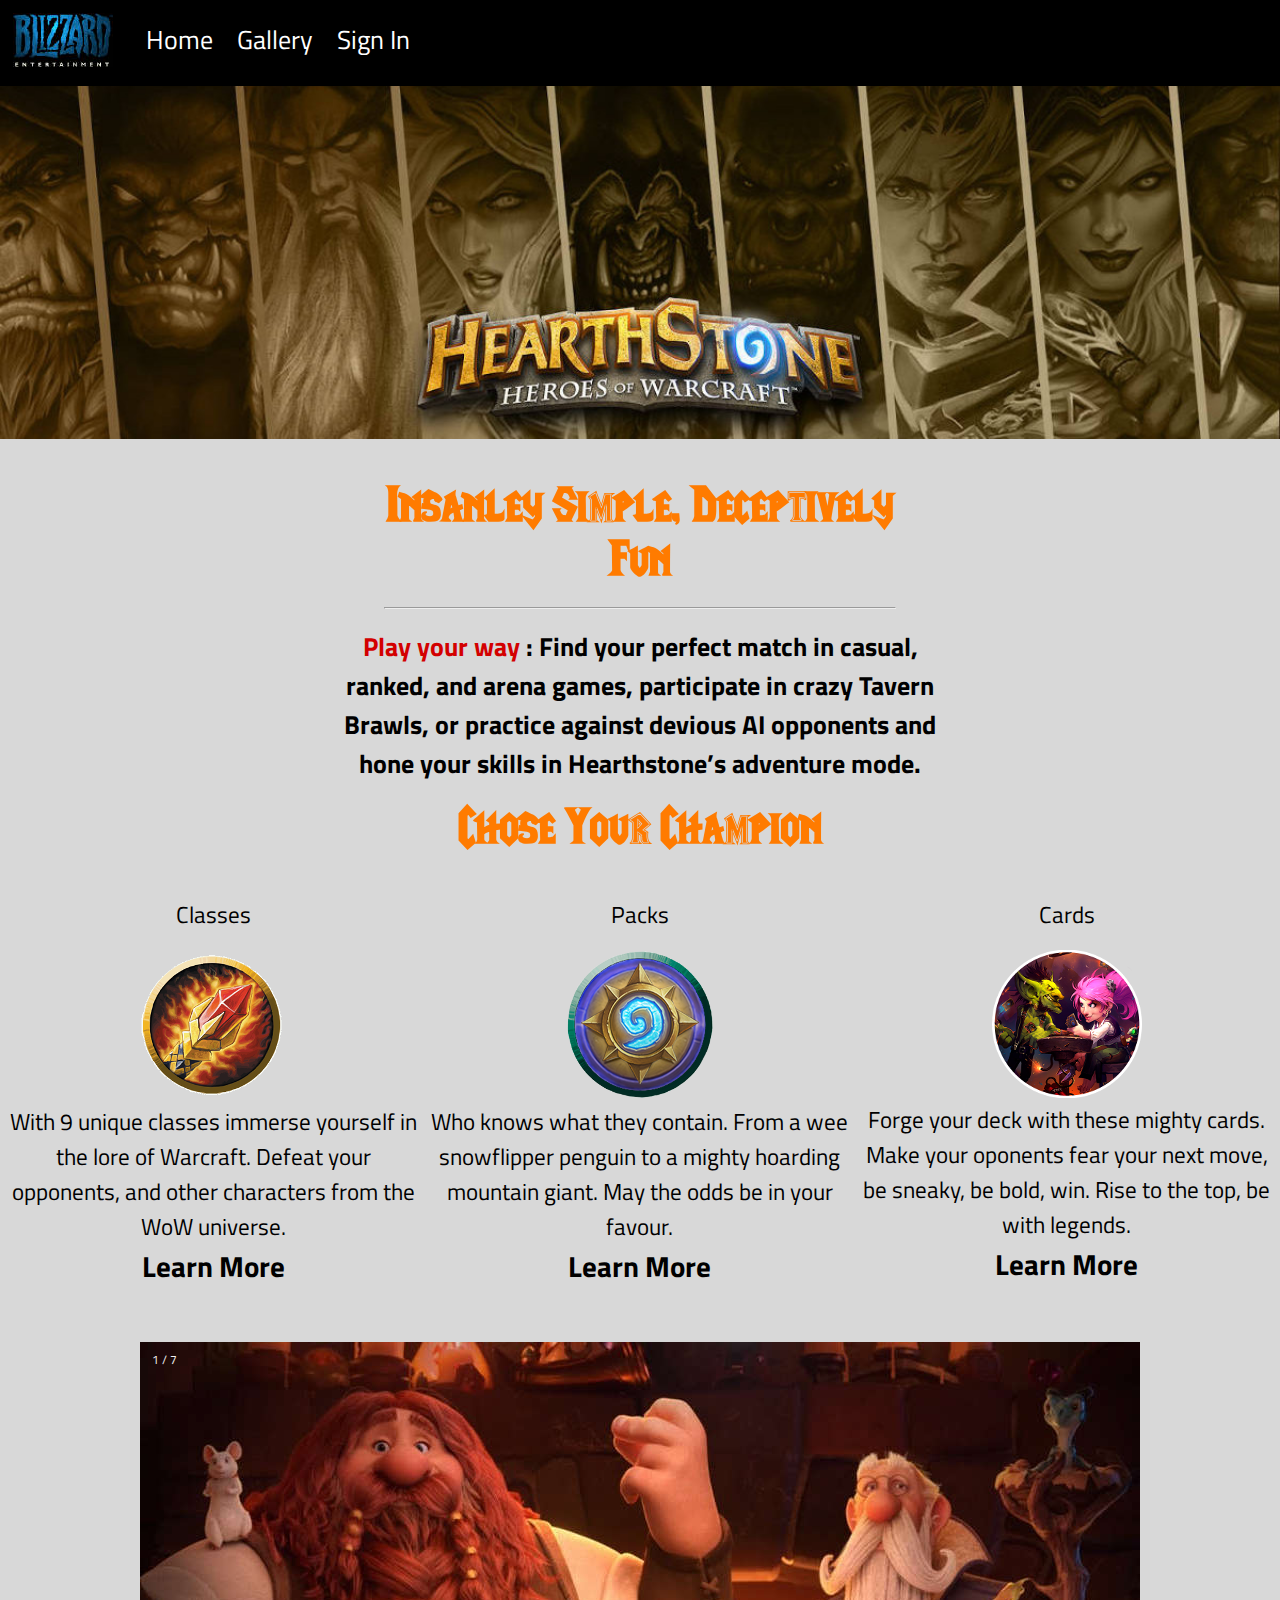
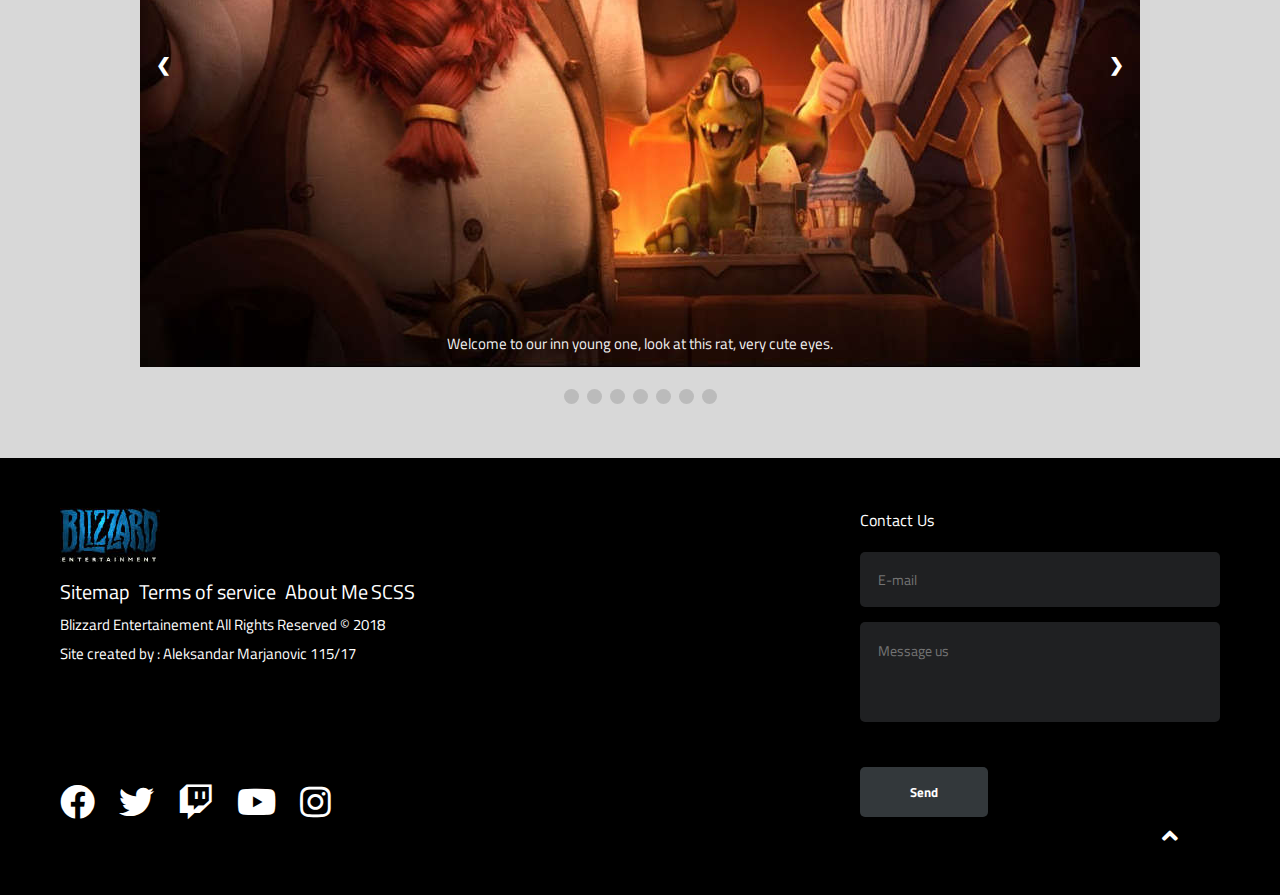
<file: index.html>
<!DOCTYPE html>
<html lang="en">
<head>
    <meta charset="UTF-8">
    <meta name="viewport" content="width=device-width, initial-scale=1.0">
    <meta http-equiv="X-UA-Compatible" content="ie=edge">
    <link rel="icon" href="images/hs_icon.png">
    <link rel="stylesheet" type="text/css" href="css/style.css">
    <link href="https://use.fontawesome.com/releases/v5.0.6/css/all.css" rel="stylesheet">
    <link href="https://fonts.googleapis.com/css?family=Titillium+Web" rel="stylesheet">
    <title>Hearthstone</title>
</head>
<body>


    <div id="header">
        <div id="header_image">
           <a href="index.html"> <img src="images/blizzard.jpg" alt="blizzard_ico"> </a>
        </div>
        <button type="button" id="bars">
                <i class="fas fa-bars"></i>
        </button>  
        <nav id="ddown"> 
            <ul>
                <li>
                    <a href="index.html">Home</a>
                </li>

                <li>
                    <a href="#slideshow-container">Gallery</a>
                </li>
                <li>
                  <a href="sign_in.html">Sign In</a>                    
                </li>
            </ul>
        </nav>
    </div>
<div id="wrap">
<div class="fluid-container">
        <img src="images/gnome.jpg" alt="">
        <div id="text">
                <br>
                <h1>Insanley Simple, Deceptively Fun</h1>
                <br>
                <hr>
            </div>
</div>
<br>
<div id="description">
    <p><span>Play your way </span>: Find your perfect match in casual, ranked, and arena games, participate in crazy Tavern Brawls, or practice against devious AI opponents and hone your skills in Hearthstone’s adventure mode.</p>
    <h1>Chose Your Champion</h1>
</div>

<div id="intro">
    <div class="container4 supahot">
        <p>Classes</p>
        <br>
        <img src="images/classes.png" alt="classesHS">

        <p>With 9 unique classes immerse yourself in the lore of Warcraft. Defeat your opponents, and other characters from the WoW universe.</p>
        <a href="https://www.youtube.com/watch?v=sslp301YCWg" target="_blank">Learn More</a>
    </div>

    <div class="container4">
        <p>Packs</p>
        <br>
        <img src="images/packs.png" alt="packsHS">
        <p>Who knows what they contain. From a wee snowflipper penguin to a mighty hoarding mountain giant. May the odds be in your favour.</p>
        <a href="https://www.youtube.com/watch?v=q_Xx7Hr2IUs" target="_blank">Learn More</a>
    </div>

     <div class="container4">
        <p>Cards</p>
        <br>
        <img src="images/cards.jpg" alt="cards">

        <p>Forge your deck with these mighty cards. Make your oponents fear your next move, be sneaky, be bold, win. Rise to the top, be with legends.</p>
            <a href="https://www.youtube.com/watch?v=e9Y9Mavpvfc" target="_blank">Learn More</a>
    </div>

</div>

<!-- Carousel and simillar things -->
<br><br><br>


<div id="slideshow-container">

    <!-- Full-width images with number and caption text -->
    <div class="mySlides fade">
        <div class="numbertext"><p> 1 / 7 </p></div>
        <img src="images/innkeeper.jpg" alt="innkeeper">
        <div class="text"><p>Welcome to our inn young one, look at this rat, very cute eyes.</p></div>
    </div>
  
    <div class="mySlides fade">
      <div class="numbertext"><p> 2 / 7 </p></div>
      <img src="images/WWood.jpg" alt="WWood">
      <div class="text"><p>Our first free to play expansion : Knights of The Frozen Throne</p></div>
    </div>
  
    <div class="mySlides fade">
      <div class="numbertext"><p> 3 / 7 </p></div>
      <img src="images/kobolds.jpg" alt="kobolds">
      <div class="text"><p>A never ending adventure, go deep into the dungeons of Kobolds</p></div>
    </div>

    <div class="mySlides fade">
        <div class="numbertext"><p> 4 / 7 </p></div>
        <img src="images/friends.jpg" alt="friends">
        <div class="text"><p>Play with your friends, have some fun, and most importantly, win.</p></div>
    </div>

    <div class="mySlides fade">
        <div class="numbertext"><p> 5 / 7 </p></div>
        <img src="images/legend.jpg" alt="legend">
        <div class="text"><p>Achieving a rank such as a Legend is really hard, be unique, be a Legend.</p></div>
    </div>

    <div class="mySlides fade">
        <div class="numbertext"><p> 6 / 7 </p></div>
        <img src="images/quests.jpg" alt="quests">
        <div class="text"><p>Hearthstone makes sure you are never bored, loads of quests will entertain you for hours.</p></div>
    </div>

    <div class="mySlides fade">
        <div class="numbertext"><p> 7 / 7 </p></div>
        <img src="images/karazhan.jpg" alt="karazhan">
        <div class="text"><p>Our newest expansion : The Witch Wood</p></div>
      </div>
  
    <!-- Next and previous buttons -->
    <a class="prev" onclick="plusSlides(-1)">&#10094;</a>
    <a class="next" onclick="plusSlides(1)">&#10095;</a>
  </div>
  <br>
  
  <!-- The dots/circles -->
  <div id="align">
    <span class="dot" onclick="currentSlide(1)"></span> 
    <span class="dot" onclick="currentSlide(2)"></span> 
    <span class="dot" onclick="currentSlide(3)"></span> 
    <span class="dot" onclick="currentSlide(4)"></span> 
    <span class="dot" onclick="currentSlide(5)"></span> 
    <span class="dot" onclick="currentSlide(6)"></span>
    <span class="dot" onclick="currentSlide(7)"></span>
  </div>

</div>


<footer>
    <div id="footer-left">
       <a href="index.html"><img src="images/blizzard.jpg" alt=""></a>

     <p> <a href="sitemap.xml">Sitemap</a> &nbsp; <a href="terms.html">Terms of service</a> &nbsp; <a href="aboutme.html">About Me</a> <a href="https://github.com/TheHandOfKing/HeathStone-Site/blob/master/sass/main.scss">SCSS</a></p>
     
    <p>Blizzard Entertainement All Rights Reserved &copy; 2018</p>
    <p>Site created by : Aleksandar Marjanovic 115/17</p>

    <div id="social-icons">
        <a href="https://www.facebook.com/Hearthstone.en/?brand_redir=498467596862680" target="_blank"><i class="fab fa-facebook"></i></a>
        <a href="https://twitter.com/playhearthstone" target="_blank"><i class="fab fa-twitter"></i></a>
        <a href="https://www.twitch.tv/directory/game/Hearthstone" target="_blank"><i class="fab fa-twitch"></i></a>
        <a href="https://www.youtube.com/user/PlayHearthstone" target="_blank"><i class="fab fa-youtube"></i></a>
        <a href="https://www.instagram.com/playhearthstone" target="_blank"><i class="fab fa-instagram"></i></a>
    </div>
    </div>

    <div id="footer-right">
        <p>Contact Us</p>
        <form action="#" method="post">

            <input type="text" name="email" placeholder="E-mail">

            <textarea name="message" id="message" placeholder="Message us"></textarea>

            <button>Send</button>
        </form>

    </div>

<div id="scroll-top">
        <a href="#" onclick="topFunction()"><i class="fa fa-angle-up"></i></a>
    </div>
</footer>

<script src="js/jquery-3.3.1.min.js"></script>
<script src="js/scrolltop.js"></script>
<script src="js/carousel.js"></script>
<script src="js/dropdown.js"></script>
</body>
</html>
</file>
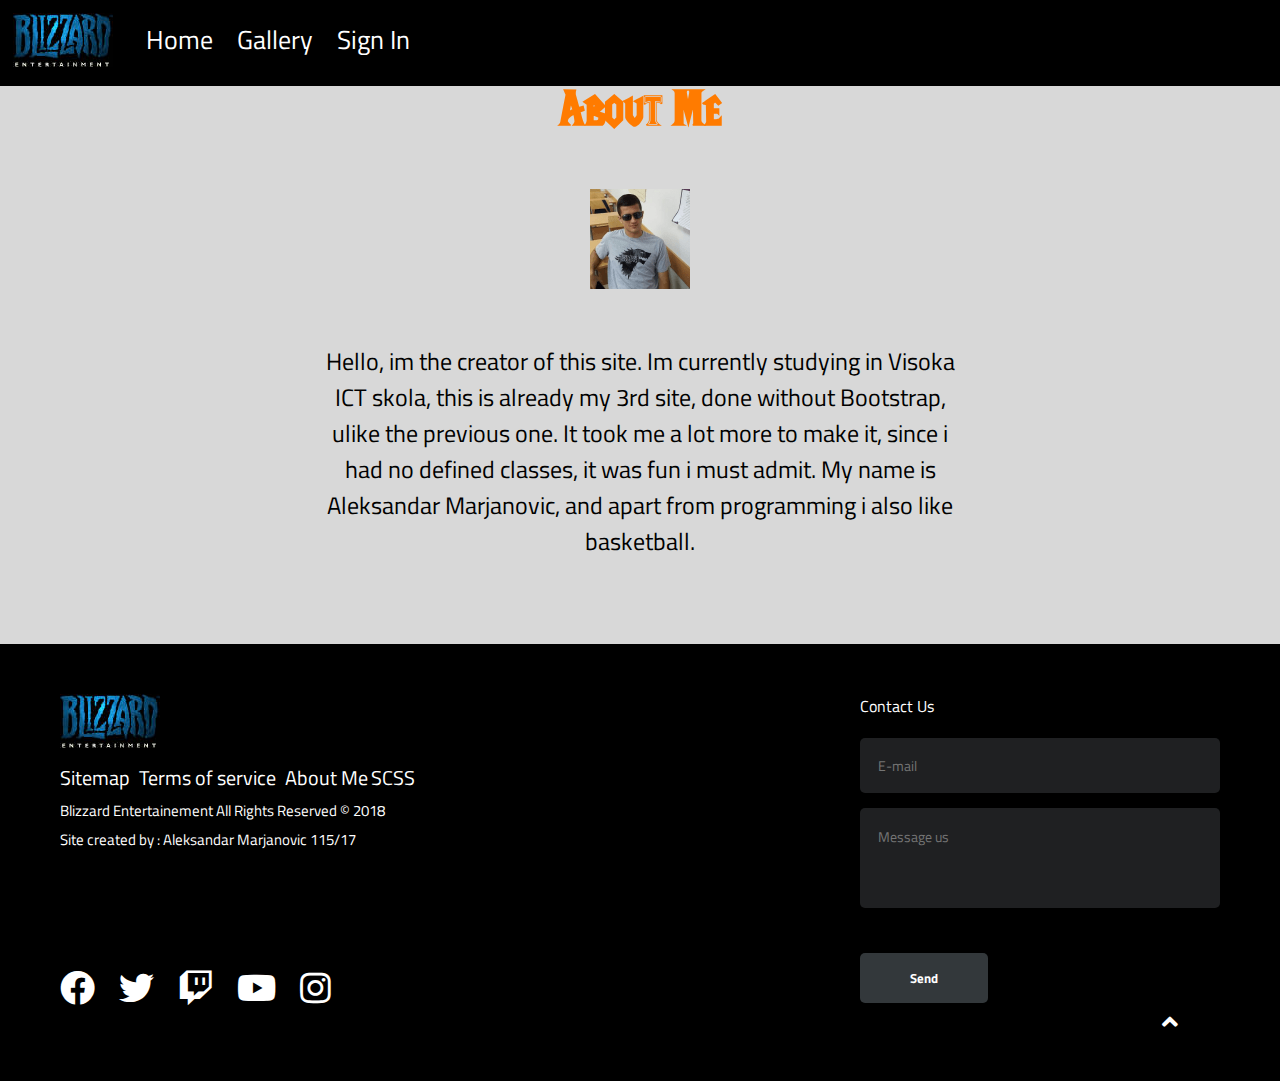
<file: aboutme.html>
<!DOCTYPE html>
<html lang="en">
<head>
        <meta charset="UTF-8">
        <meta name="viewport" content="width=device-width, initial-scale=1.0">
        <meta http-equiv="X-UA-Compatible" content="ie=edge">
        <link rel="icon" href="images/hs_icon.png">
        <link rel="stylesheet" type="text/css" href="css/style.css">
        <link href="https://use.fontawesome.com/releases/v5.0.6/css/all.css" rel="stylesheet">
        <link href="https://fonts.googleapis.com/css?family=Titillium+Web" rel="stylesheet">
        <title>Hearthstone</title>
</head>
<body>


        <div id="header">
                <div id="header_image">
                   <a href="index.html"> <img src="images/blizzard.jpg" alt="blizzard_ico"> </a>
                </div>
                <button type="button" id="bars">
                        <i class="fas fa-bars"></i>
                </button>  
                <nav id="ddown"> 
                    <ul>
                        <li>
                            <a href="index.html">Home</a>
                        </li>
        
                        <li>
                            <a href="index.html#slideshow-container">Gallery</a>
                        </li>
                        <li>
                          <a href="sign_in.html">Sign In</a>                    
                        </li>
                    </ul>
                </nav>
            </div>

            <div id="about">
                    <h1>About Me</h1>

                    <div id="img">
                        <img src="images/f1.png" alt="">

                        <p>Hello, im the creator of this site. Im currently studying in Visoka ICT skola, this is already my 3rd site, done without Bootstrap, ulike the previous one.
                            It took me a lot more to make it, since i had no defined classes, it was fun i must admit. My name is Aleksandar Marjanovic, and apart from programming i also like basketball. </p>
                    </div>

            </div>

            <footer>
                    <div id="footer-left">
                       <a href="index.html"><img src="images/blizzard.jpg" alt=""></a>
                
                     <p> <a href="sitemap.xml">Sitemap</a> &nbsp; <a href="terms.html">Terms of service</a> &nbsp; <a href="aboutme.html">About Me</a> <a href="https://github.com/TheHandOfKing/HeathStone-Site/blob/master/sass/main.scss">SCSS</a></p>
                     
                    <p>Blizzard Entertainement All Rights Reserved &copy; 2018</p>
                    <p>Site created by : Aleksandar Marjanovic 115/17</p>
                
                    <div id="social-icons">
                        <a href="https://www.facebook.com/Hearthstone.en/?brand_redir=498467596862680" target="_blank"><i class="fab fa-facebook"></i></a>
                        <a href="https://twitter.com/playhearthstone" target="_blank"><i class="fab fa-twitter"></i></a>
                        <a href="https://www.twitch.tv/directory/game/Hearthstone" target="_blank"><i class="fab fa-twitch"></i></a>
                        <a href="https://www.youtube.com/user/PlayHearthstone" target="_blank"><i class="fab fa-youtube"></i></a>
                        <a href="https://www.instagram.com/playhearthstone" target="_blank"><i class="fab fa-instagram"></i></a>
                    </div>
                    </div>
                
                    <div id="footer-right">
                        <p>Contact Us</p>
                        <form action="#" method="post">
                
                            <input type="text" name="email" placeholder="E-mail">
                
                            <textarea name="message" id="message" placeholder="Message us"></textarea>
                
                            <button>Send</button>
                        </form>
                
                    </div>
                
                <div id="scroll-top">
                        <a href="#" onclick="topFunction()"><i class="fa fa-angle-up"></i></a>
                    </div>
                </footer>
    

                <script src="js/jquery-3.3.1.min.js"></script>
                <script src="js/scrolltop.js"></script>
                <script src="js/dropdown.js"></script>          
</body>
</html>
</file>
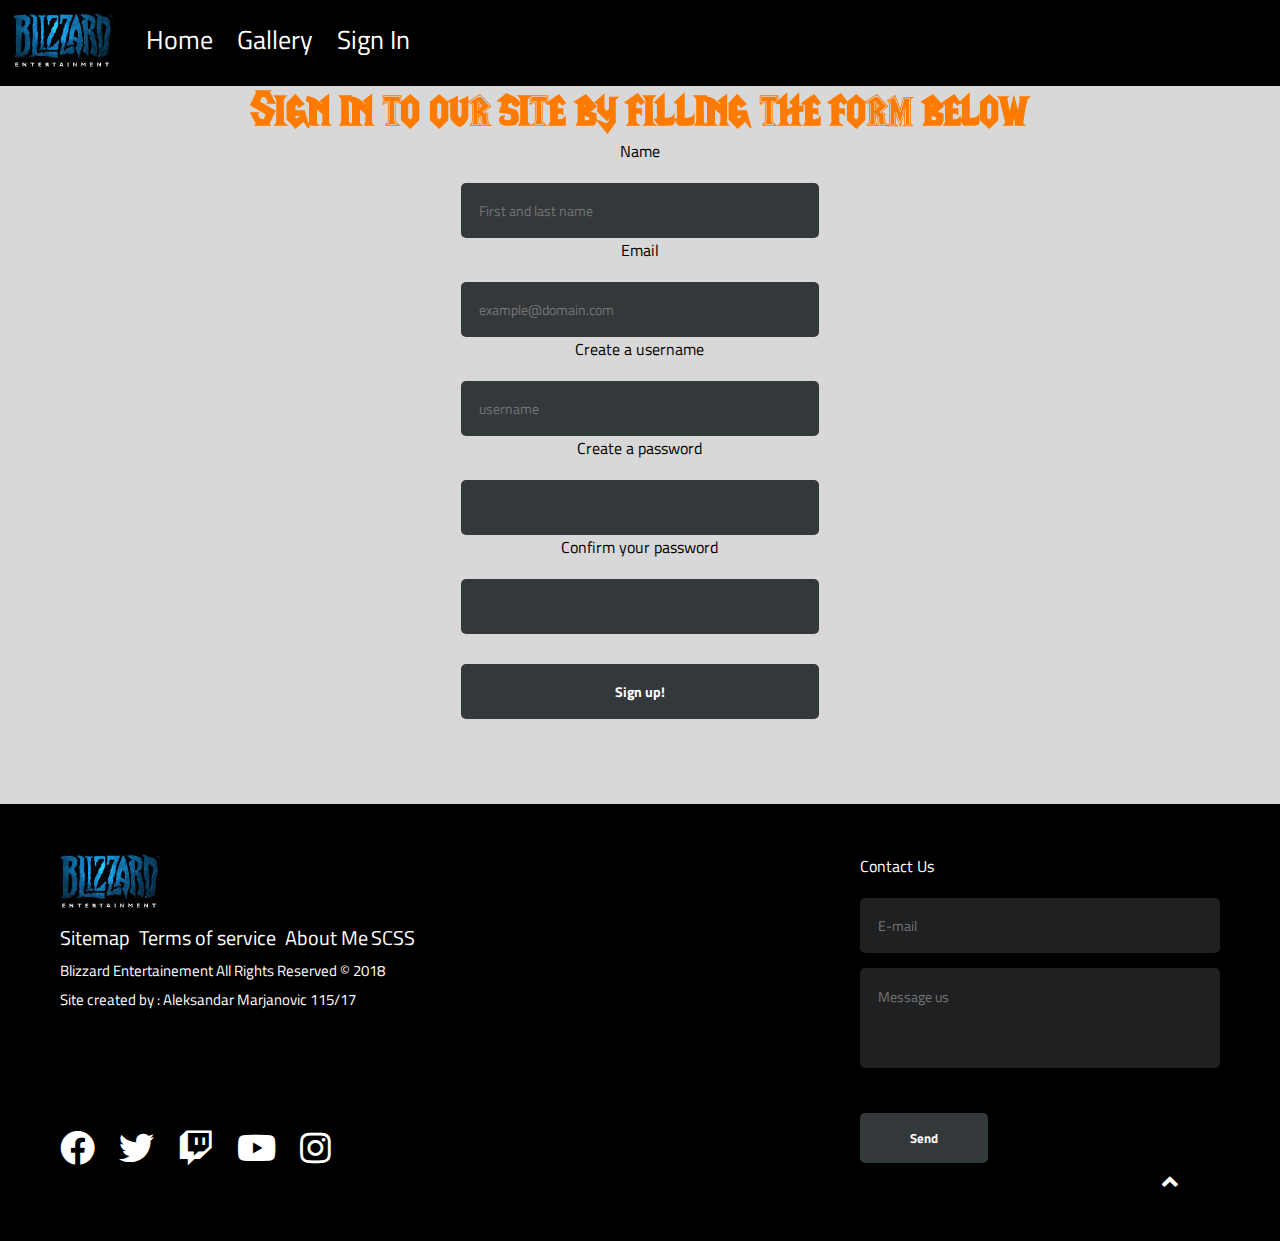
<file: sign_in.html>
<!DOCTYPE html>
<html lang="en">
<head>
        <meta charset="UTF-8">
        <meta name="viewport" content="width=device-width, initial-scale=1.0">
        <meta http-equiv="X-UA-Compatible" content="ie=edge">
        <link rel="icon" href="images/hs_icon.png">
        <link rel="stylesheet" type="text/css" href="css/style.css">
        <link href="https://use.fontawesome.com/releases/v5.0.6/css/all.css" rel="stylesheet">
        <link href="https://fonts.googleapis.com/css?family=Titillium+Web" rel="stylesheet">
        <title>Hearthstone</title>
</head>
<body>
        <div id="header">
                <div id="header_image">
                   <a href="index.html"> <img src="images/blizzard.jpg" alt="blizzard_ico"> </a>
                </div>
                <button type="button" id="bars">
                        <i class="fas fa-bars"></i>
                </button>  
                <nav id="ddown"> 
                    <ul>
                        <li>
                            <a href="index.html">Home</a>
                        </li>
        
                        <li>
                            <a href="#slideshow-container">Gallery</a>
                        </li>
                        <li>
                          <a href="sign_in.html">Sign In</a>                    
                        </li>
                    </ul>
                </nav>
            </div>

            <div id="about">
                <h1>Sign in to our site by filling the form below</h1>

                <div id="signin">
                    <form id="contactform"> 
                        <p class="contact"><label for="name">Name</label></p> 
                        <input id="name" name="name" placeholder="First and last name" required="" tabindex="1" type="text"> 
                         
                        <p class="contact"><label for="email">Email</label></p> 
                        <input id="email" name="email" placeholder="example@domain.com" required="" type="email"> 
                        
                        <p class="contact"><label for="username">Create a username</label></p> 
                        <input id="username" name="username" placeholder="username" required="" tabindex="2" type="text"> 
                         
                        <p class="contact"><label for="password">Create a password</label></p> 
                        <input type="password" id="password" name="password" required=""> 
                        <p class="contact"><label for="repassword">Confirm your password</label></p> 
                        <input type="password" id="repassword" name="repassword" required="">
                        <input class="buttom" name="submit" id="submit" tabindex="5" value="Sign up!" type="submit"> 	 
           </form> 
                </div>
            </div>

            <footer>
                    <div id="footer-left">
                       <a href="index.html"><img src="images/blizzard.jpg" alt=""></a>
                
                     <p> <a href="sitemap.xml">Sitemap</a> &nbsp; <a href="terms.html">Terms of service</a> &nbsp; <a href="aboutme.html">About Me</a> <a href="https://github.com/TheHandOfKing/HeathStone-Site/blob/master/sass/main.scss">SCSS</a></p>
                     
                    <p>Blizzard Entertainement All Rights Reserved &copy; 2018</p>
                    <p>Site created by : Aleksandar Marjanovic 115/17</p>
                
                    <div id="social-icons">
                        <a href="https://www.facebook.com/Hearthstone.en/?brand_redir=498467596862680" target="_blank"><i class="fab fa-facebook"></i></a>
                        <a href="https://twitter.com/playhearthstone" target="_blank"><i class="fab fa-twitter"></i></a>
                        <a href="https://www.twitch.tv/directory/game/Hearthstone" target="_blank"><i class="fab fa-twitch"></i></a>
                        <a href="https://www.youtube.com/user/PlayHearthstone" target="_blank"><i class="fab fa-youtube"></i></a>
                        <a href="https://www.instagram.com/playhearthstone" target="_blank"><i class="fab fa-instagram"></i></a>
                    </div>
                    </div>
                
                    <div id="footer-right">
                        <p>Contact Us</p>
                        <form action="#" method="post">
                
                            <input type="text" name="email" placeholder="E-mail">
                
                            <textarea name="message" id="message" placeholder="Message us"></textarea>
                
                            <button>Send</button>
                        </form>
                
                    </div>
                
                <div id="scroll-top">
                        <a href="#" onclick="topFunction()"><i class="fa fa-angle-up"></i></a>
                    </div>
         </footer>


<script src="js/jquery-3.3.1.min.js"></script>
<script src="js/scrolltop.js"></script>
<script src="js/dropdown.js"></script>
</body>
</html>
</file>
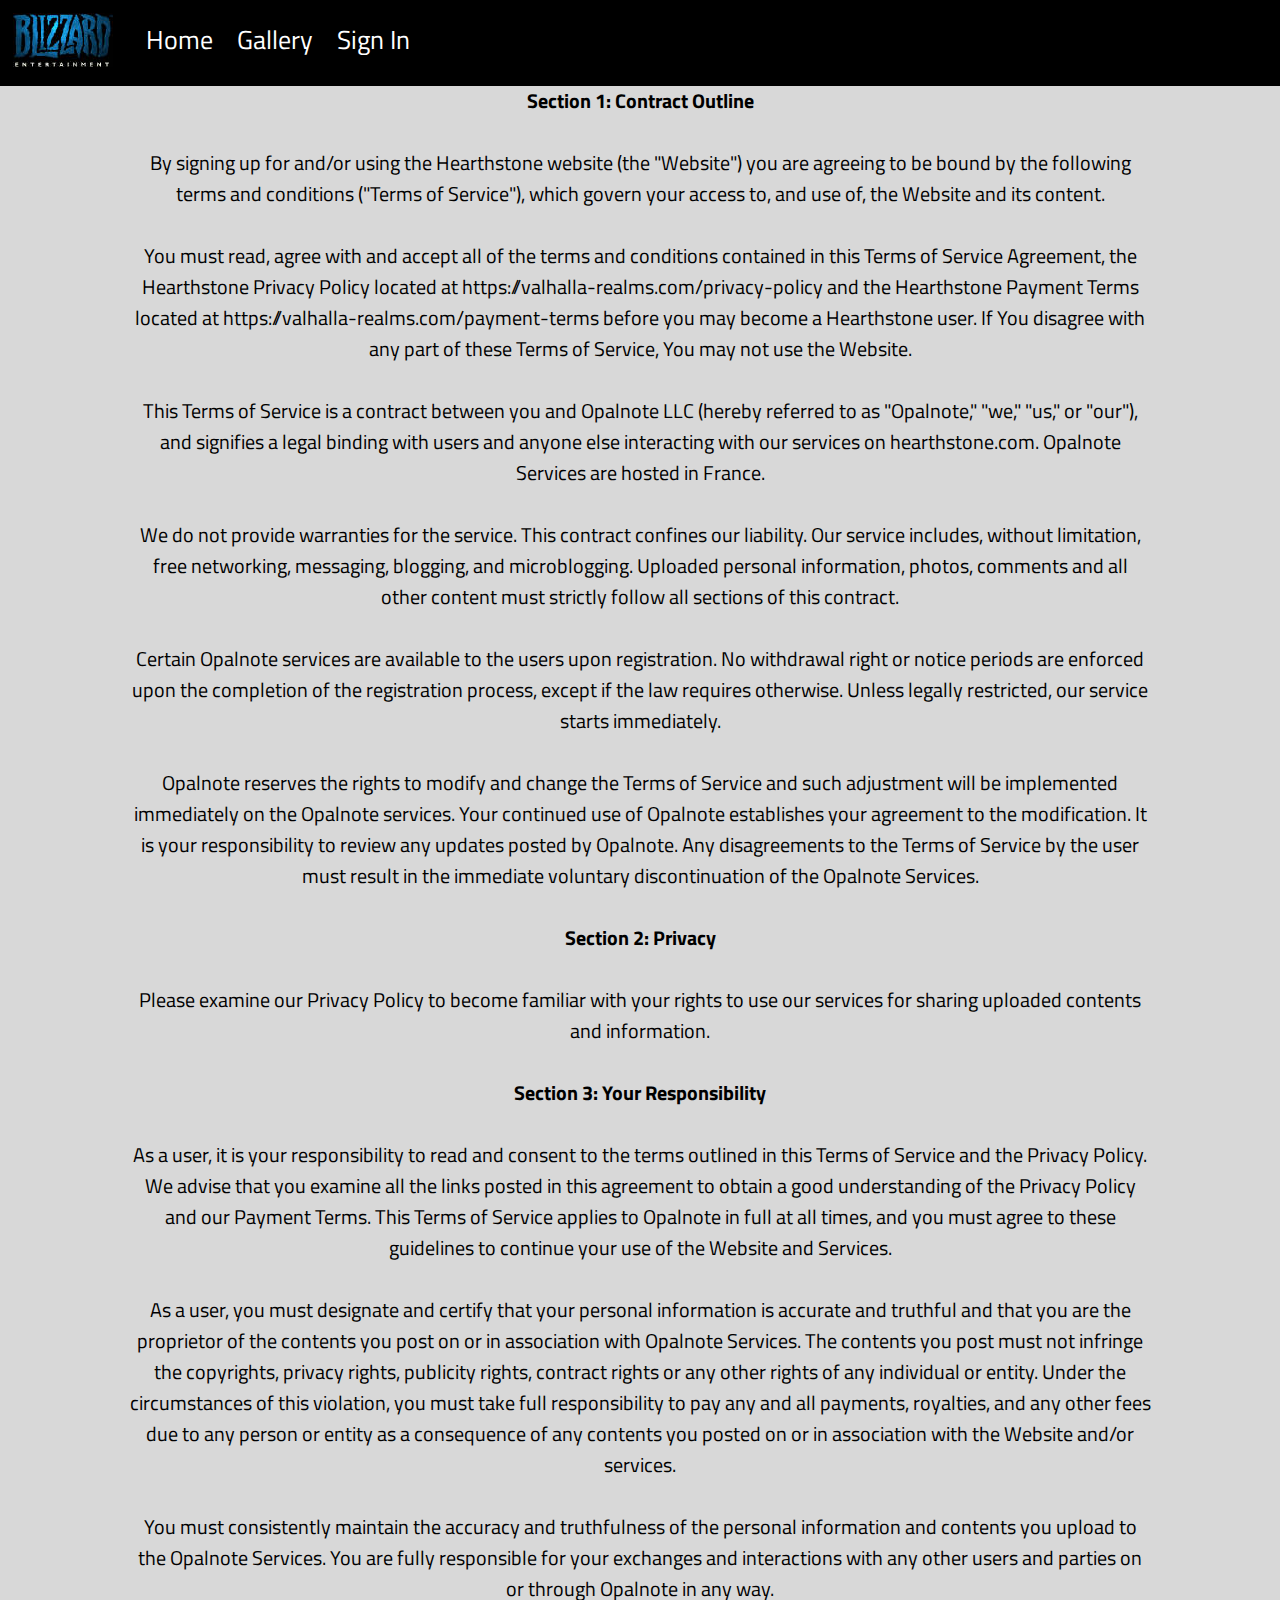
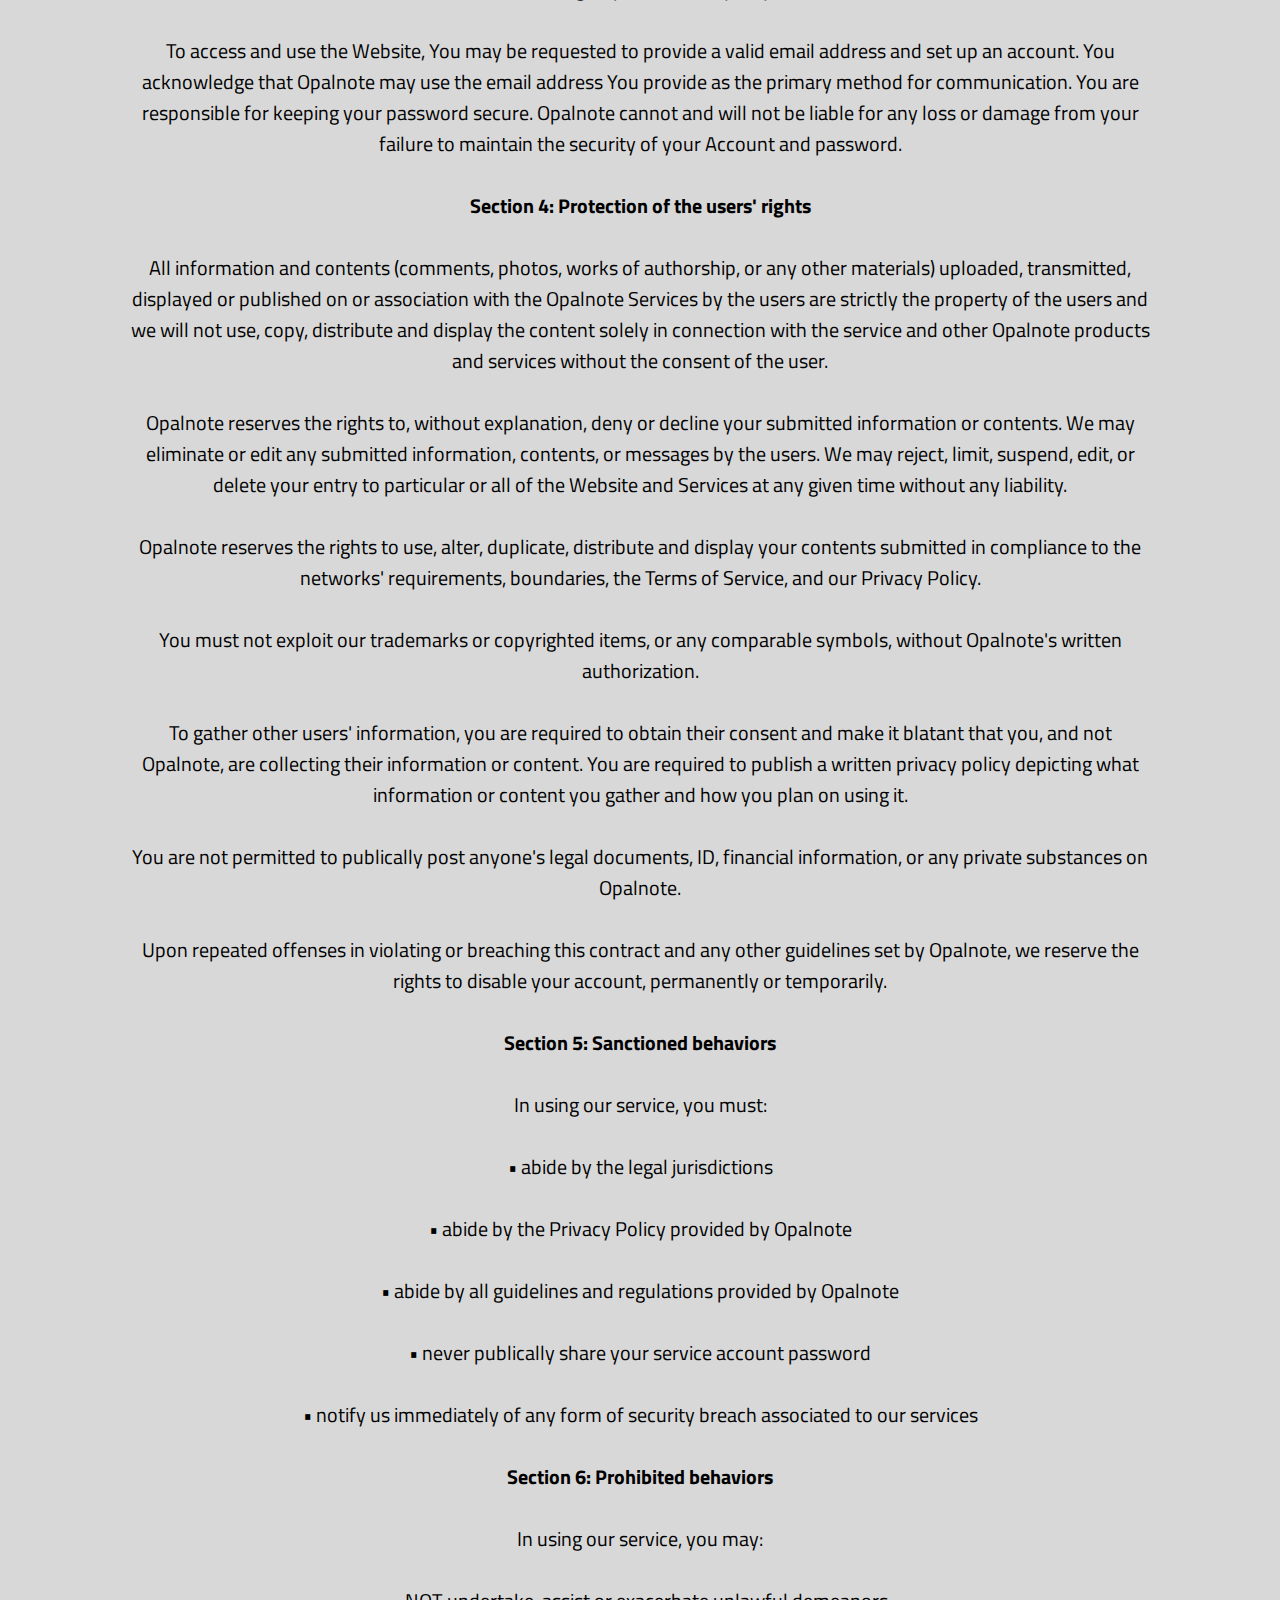
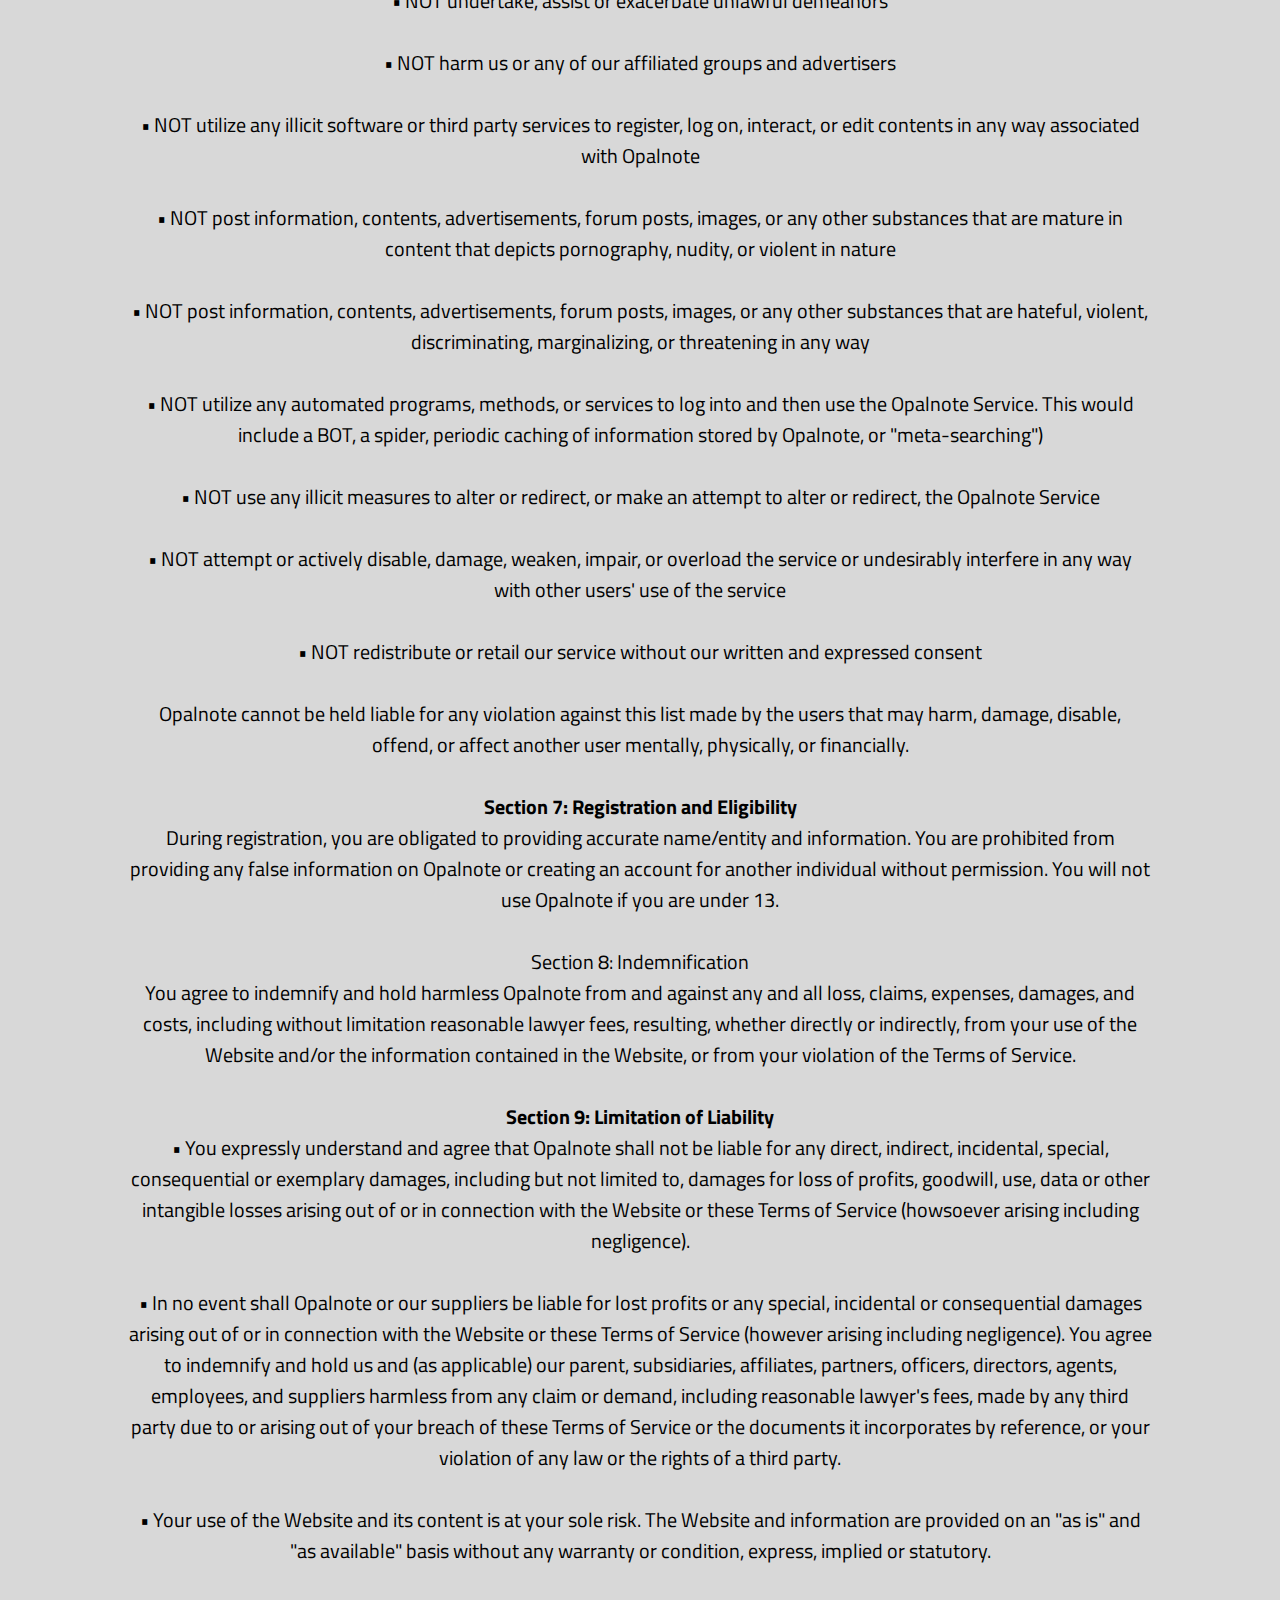
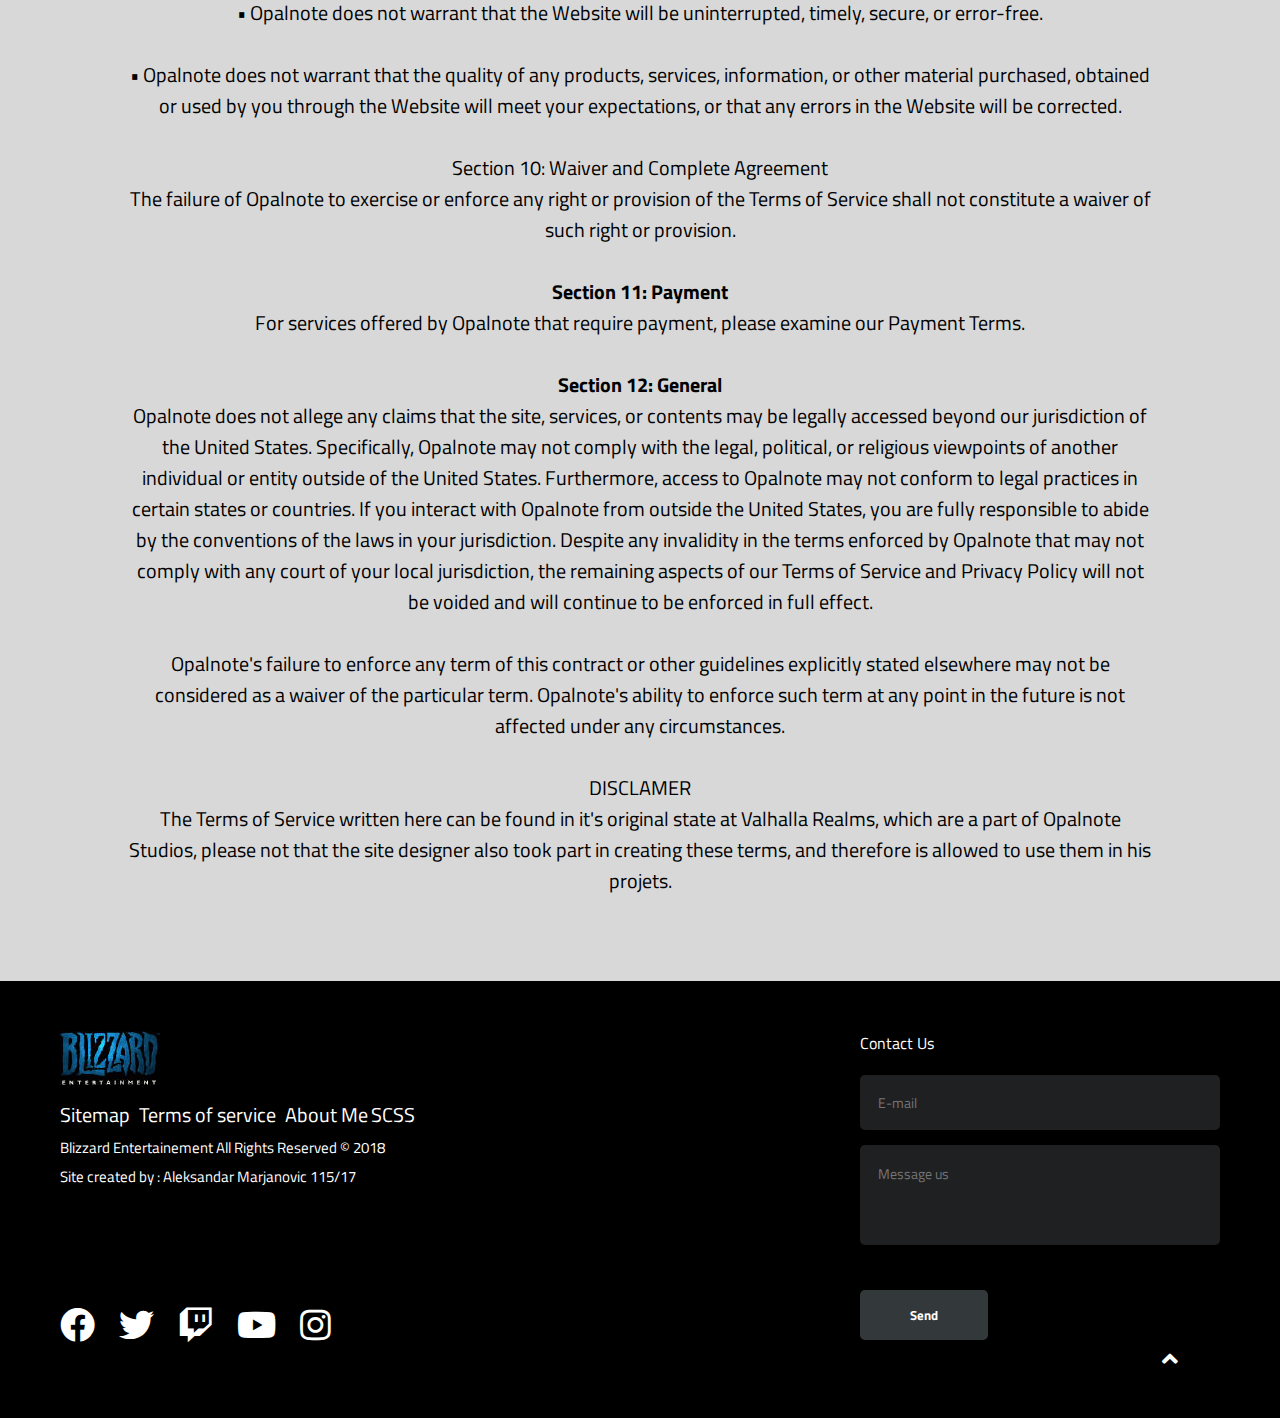
<file: terms.html>
<!DOCTYPE html>
<html lang="en">
<head>
        <meta charset="UTF-8">
        <meta name="viewport" content="width=device-width, initial-scale=1.0">
        <meta http-equiv="X-UA-Compatible" content="ie=edge">
        <link rel="icon" href="images/hs_icon.png">
        <link rel="stylesheet" type="text/css" href="css/style.css">
        <link href="https://use.fontawesome.com/releases/v5.0.6/css/all.css" rel="stylesheet">
        <link href="https://fonts.googleapis.com/css?family=Titillium+Web" rel="stylesheet">
        <title>Hearthstone</title>
</head>
<body>
    
        <div id="header">
                <div id="header_image">
                   <a href="index.html"> <img src="images/blizzard.jpg" alt="blizzard_ico"> </a>
                </div>
                <button type="button" id="bars">
                        <i class="fas fa-bars"></i>
                </button>  
                <nav id="ddown"> 
                    <ul>
                        <li>
                            <a href="index.html">Home</a>
                        </li>
        
                        <li>
                            <a href="index.html#slideshow-container">Gallery</a>
                        </li>
                        <li>
                          <a href="sign_in.html">Sign In</a>                    
                        </li>
                    </ul>
                </nav>
            </div>

               
        <div id="terms"><p><b>Section 1: Contract Outline</b> <br> <br>
            By signing up for and/or using the Hearthstone website (the "Website") you are agreeing to be bound by the following terms and conditions ("Terms of Service"), which govern your access to, and use of, the Website and its content.<br><br>
            
            You must read, agree with and accept all of the terms and conditions contained in this Terms of Service Agreement, the Hearthstone Privacy Policy located at https://valhalla-realms.com/privacy-policy and the Hearthstone Payment Terms located at https://valhalla-realms.com/payment-terms before you may become a Hearthstone user. If You disagree with any part of these Terms of Service, You may not use the Website.<br><br>
            
            This Terms of Service is a contract between you and Opalnote LLC (hereby referred to as "Opalnote," "we," "us," or "our"), and signifies a legal binding with users and anyone else interacting with our services on hearthstone.com. Opalnote Services are hosted in France.<br><br>
            
            We do not provide warranties for the service. This contract confines our liability. Our service includes, without limitation, free networking, messaging, blogging, and microblogging. Uploaded personal information, photos, comments and all other content must strictly follow all sections of this contract.<br><br>
            
            Certain Opalnote services are available to the users upon registration. No withdrawal right or notice periods are enforced upon the completion of the registration process, except if the law requires otherwise. Unless legally restricted, our service starts immediately.<br><br>
            
            Opalnote reserves the rights to modify and change the Terms of Service and such adjustment will be implemented immediately on the Opalnote services. Your continued use of Opalnote establishes your agreement to the modification. It is your responsibility to review any updates posted by Opalnote. Any disagreements to the Terms of Service by the user must result in the immediate voluntary discontinuation of the Opalnote Services.<br><br>
            
            <b>Section 2: Privacy</b><br><br>
            Please examine our Privacy Policy to become familiar with your rights to use our services for sharing uploaded contents and information.<br><br>
            
            <b>Section 3: Your Responsibility</b><br><br>
            As a user, it is your responsibility to read and consent to the terms outlined in this Terms of Service and the Privacy Policy. We advise that you examine all the links posted in this agreement to obtain a good understanding of the Privacy Policy and our Payment Terms. This Terms of Service applies to Opalnote in full at all times, and you must agree to these guidelines to continue your use of the Website and Services.<br><br>
            
            As a user, you must designate and certify that your personal information is accurate and truthful and that you are the proprietor of the contents you post on or in association with Opalnote Services. The contents you post must not infringe the copyrights, privacy rights, publicity rights, contract rights or any other rights of any individual or entity. Under the circumstances of this violation, you must take full responsibility to pay any and all payments, royalties, and any other fees due to any person or entity as a consequence of any contents you posted on or in association with the Website and/or services.<br><br>
            
            You must consistently maintain the accuracy and truthfulness of the personal information and contents you upload to the Opalnote Services. You are fully responsible for your exchanges and interactions with any other users and parties on or through Opalnote in any way.<br><br>
            
            To access and use the Website, You may be requested to provide a valid email address and set up an account. You acknowledge that Opalnote may use the email address You provide as the primary method for communication. You are responsible for keeping your password secure. Opalnote cannot and will not be liable for any loss or damage from your failure to maintain the security of your Account and password.<br><br>
            
            <b>Section 4: Protection of the users' rights</b><br><br>
            All information and contents (comments, photos, works of authorship, or any other materials) uploaded, transmitted, displayed or published on or association with the Opalnote Services by the users are strictly the property of the users and we will not use, copy, distribute and display the content solely in connection with the service and other Opalnote products and services without the consent of the user.<br><br>
            
            Opalnote reserves the rights to, without explanation, deny or decline your submitted information or contents. We may eliminate or edit any submitted information, contents, or messages by the users. We may reject, limit, suspend, edit, or delete your entry to particular or all of the Website and Services at any given time without any liability.<br><br>
            
            Opalnote reserves the rights to use, alter, duplicate, distribute and display your contents submitted in compliance to the networks' requirements, boundaries, the Terms of Service, and our Privacy Policy.<br><br>
            
            You must not exploit our trademarks or copyrighted items, or any comparable symbols, without Opalnote's written authorization.<br><br>
            
            To gather other users' information, you are required to obtain their consent and make it blatant that you, and not Opalnote, are collecting their information or content. You are required to publish a written privacy policy depicting what information or content you gather and how you plan on using it.<br><br>
            
            You are not permitted to publically post anyone's legal documents, ID, financial information, or any private substances on Opalnote.<br><br>
            
            Upon repeated offenses in violating or breaching this contract and any other guidelines set by Opalnote, we reserve the rights to disable your account, permanently or temporarily.<br><br>
        
            <b> Section 5: Sanctioned behaviors</b><br><br>
            In using our service, you must:<br><br>
            
            • abide by the legal jurisdictions<br><br>
            
            • abide by the Privacy Policy provided by Opalnote<br><br>
            
            • abide by all guidelines and regulations provided by Opalnote<br><br>
            
            • never publically share your service account password<br><br>
            
            • notify us immediately of any form of security breach associated to our services<br><br>
            
            <b> Section 6: Prohibited behaviors</b><br><br>
            In using our service, you may: <br><br>
            
            • NOT undertake, assist or exacerbate unlawful demeanors <br><br>
            
            • NOT harm us or any of our affiliated groups and advertisers<br><br>
            
            • NOT utilize any illicit software or third party services to register, log on, interact, or edit contents in any way associated with Opalnote<br><br>
            
            • NOT post information, contents, advertisements, forum posts, images, or any other substances that are mature in content that depicts pornography, nudity, or violent in nature<br><br>
            
            • NOT post information, contents, advertisements, forum posts, images, or any other substances that are hateful, violent, discriminating, marginalizing, or threatening in any way<br><br>
            
            • NOT utilize any automated programs, methods, or services to log into and then use the Opalnote Service. This would include a BOT, a spider, periodic caching of information stored by Opalnote, or "meta-searching")<br><br>
            
            • NOT use any illicit measures to alter or redirect, or make an attempt to alter or redirect, the Opalnote Service<br><br>
            
            • NOT attempt or actively disable, damage, weaken, impair, or overload the service or undesirably interfere in any way with other users' use of the service<br><br>
            
            • NOT redistribute or retail our service without our written and expressed consent<br><br>
            
            Opalnote cannot be held liable for any violation against this list made by the users that may harm, damage, disable, offend, or affect another user mentally, physically, or financially.<br><br>
            
           <b> Section 7: Registration and Eligibility</b><br>
            During registration, you are obligated to providing accurate name/entity and information. You are prohibited from providing any false information on Opalnote or creating an account for another individual without permission. You will not use Opalnote if you are under 13.<br><br>
            
            Section 8: Indemnification<br>
            You agree to indemnify and hold harmless Opalnote from and against any and all loss, claims, expenses, damages, and costs, including without limitation reasonable lawyer fees, resulting, whether directly or indirectly, from your use of the Website and/or the information contained in the Website, or from your violation of the Terms of Service.<br><br>
            
        <b>Section 9: Limitation of Liability</b><br>
            • You expressly understand and agree that Opalnote shall not be liable for any direct, indirect, incidental, special, consequential or exemplary damages, including but not limited to, damages for loss of profits, goodwill, use, data or other intangible losses arising out of or in connection with the Website or these Terms of Service (howsoever arising including negligence).<br><br>
            
            • In no event shall Opalnote or our suppliers be liable for lost profits or any special, incidental or consequential damages arising out of or in connection with the Website or these Terms of Service (however arising including negligence). You agree to indemnify and hold us and (as applicable) our parent, subsidiaries, affiliates, partners, officers, directors, agents, employees, and suppliers harmless from any claim or demand, including reasonable lawyer's fees, made by any third party due to or arising out of your breach of these Terms of Service or the documents it incorporates by reference, or your violation of any law or the rights of a third party.<br><br>
            
            • Your use of the Website and its content is at your sole risk. The Website and information are provided on an "as is" and "as available" basis without any warranty or condition, express, implied or statutory.<br><br>
            
            • Opalnote does not warrant that the Website will be uninterrupted, timely, secure, or error-free.<br><br>
            
            • Opalnote does not warrant that the quality of any products, services, information, or other material purchased, obtained or used by you through the Website will meet your expectations, or that any errors in the Website will be corrected.<br><br>
            
            Section 10: Waiver and Complete Agreement<br>
            The failure of Opalnote to exercise or enforce any right or provision of the Terms of Service shall not constitute a waiver of such right or provision.<br><br>
            
            <b>Section 11: Payment</b><br>
            For services offered by Opalnote that require payment, please examine our Payment Terms.<br><br>
            
            <b>Section 12: General</b><br>
            Opalnote does not allege any claims that the site, services, or contents may be legally accessed beyond our jurisdiction of the United States. Specifically, Opalnote may not comply with the legal, political, or religious viewpoints of another individual or entity outside of the United States. Furthermore, access to Opalnote may not conform to legal practices in certain states or countries. If you interact with Opalnote from outside the United States, you are fully responsible to abide by the conventions of the laws in your jurisdiction. Despite any invalidity in the terms enforced by Opalnote that may not comply with any court of your local jurisdiction, the remaining aspects of our Terms of Service and Privacy Policy will not be voided and will continue to be enforced in full effect.<br><br>
            
        
            Opalnote's failure to enforce any term of this contract or other guidelines explicitly stated elsewhere may not be considered as a waiver of the particular term. Opalnote's ability to enforce such term at any point in the future is not affected under any circumstances.<br><br></p>
            <p>DISCLAMER</p>
            <p>The Terms of Service written here can be found in it's original state at Valhalla Realms, which are a part of Opalnote Studios, please not that the site designer also took part in creating these terms, and therefore is allowed to use them in his projets.</p>
        </div>

            <footer>
                    <div id="footer-left">
                       <a href="index.html"><img src="images/blizzard.jpg" alt=""></a>
                
                     <p> <a href="sitemap.xml">Sitemap</a> &nbsp; <a href="terms.html">Terms of service</a> &nbsp; <a href="aboutme.html">About Me</a> <a href="https://github.com/TheHandOfKing/HeathStone-Site/blob/master/sass/main.scss">SCSS</a></p>
                     
                    <p>Blizzard Entertainement All Rights Reserved &copy; 2018</p>
                    <p>Site created by : Aleksandar Marjanovic 115/17</p>
                
                    <div id="social-icons">
                        <a href="https://www.facebook.com/Hearthstone.en/?brand_redir=498467596862680" target="_blank"><i class="fab fa-facebook"></i></a>
                        <a href="https://twitter.com/playhearthstone" target="_blank"><i class="fab fa-twitter"></i></a>
                        <a href="https://www.twitch.tv/directory/game/Hearthstone" target="_blank"><i class="fab fa-twitch"></i></a>
                        <a href="https://www.youtube.com/user/PlayHearthstone" target="_blank"><i class="fab fa-youtube"></i></a>
                        <a href="https://www.instagram.com/playhearthstone" target="_blank"><i class="fab fa-instagram"></i></a>
                    </div>
                    </div>
                
                    <div id="footer-right">
                        <p>Contact Us</p>
                        <form action="#" method="post">
                
                            <input type="text" name="email" placeholder="E-mail">
                
                            <textarea name="message" id="message" placeholder="Message us"></textarea>
                
                            <button>Send</button>
                        </form>
                
                    </div>
                
                <div id="scroll-top">
                        <a href="#" onclick="topFunction()"><i class="fa fa-angle-up"></i></a>
                    </div>
                </footer>
                
                <script src="js/jquery-3.3.1.min.js"></script>
                <script src="js/scrolltop.js"></script>
                <script src="js/dropdown.js"></script>
</body>
</html>
</file>
<file: css/style.css>
@import url(main.css);


*{
    padding:0px;
    margin:0px;
}

#wrap{
    height: 100%;
    width:100%;
}

body{
    background-color:rgb(216, 216, 216);
}


h1
{
    font-size:50px;
    color:rgb(255, 123, 0);
    text-align: center;
}

h2
{
    font-family:'Titillium Web', sans-serif;
    font-size:36px;
    text-align: center;
    color:black;
    line-height: 40px;
}


#text{
    width:40%;
    margin:20px auto 0px auto;
}

.clearfix{
    clear:both;
}


/* Medias */



@media (max-width: 992px) { 
    #intro .container4{
        width:50%
    }

    #intro .supahot{
        width:100%;
    }

    #signin form{
        display:inline-block;
        width:80%;
    }

    #terms p{
        font-size:15px;
    }
 }

@media screen and (max-width: 808px){
    #header nav{
    height: 0;
    overflow: hidden;
    }

   #intro .container4{
       text-align:center;
        display:block;
        width:70%;
        margin-bottom:40px;

    }

    h1{
        font-size:26px;
    }
    #description p{
        font-size:15px;
    }

    footer{
        text-align:center;
    }

   footer #footer-left{
        float:none;
        display:block;
        width:55%;
        margin:0 auto;
    }

    #footer-right{
        display:block;
        float:none;
        margin:0 auto;
        width:250px;
        width:100%;
    }

    #bars{
        display:block;
        background:transparent;
        color:white;
        border:none;
        outline:none;
        margin-left:auto;
        padding:20px;
    }

    #ddown{
        margin:0;
        width:100%;
        transition: height 0.3s ease;
    }

   #header nav{
        margin:0;
    }

    #ddown ul li{
        display:block;
        text-align: center;
        padding-bottom:4px;
    }
  }
    

    /* Carousel, for some reason won't work properly in sass*/

* {box-sizing:border-box}

.mySlides {
    display: none;
}

@-webkit-keyframes fade {
  from {opacity: .4} 
  to {opacity: 1}
}

@keyframes fade {
  from {opacity: .4} 
  to {opacity: 1}
}


/* End of Carousel*/



/* dropdown list*/
#header .ddown{
    height: 172px;
}

@media screen and (max-width: 576px){
    footer{
        padding:10px;
    }

  footer #footer-left{
      width:100%;
      text-align:center;
   
    }
}
</file>
